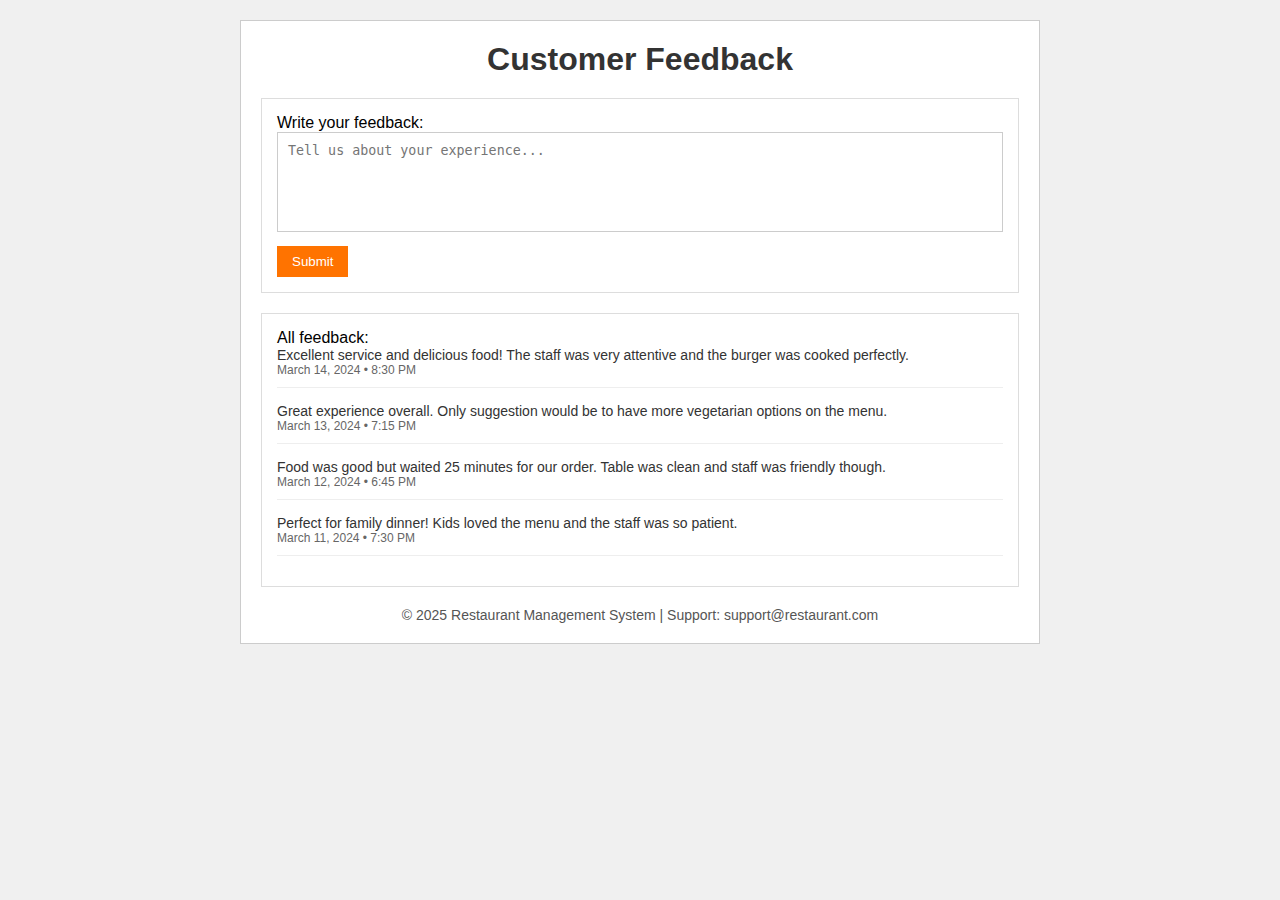
<file: Mujtahid/f2.html>
<!DOCTYPE html>
<html lang="en">
<head>
    <meta charset="UTF-8">
    <title>Customer Feedback</title>
    <style>
        /* Basic reset */
        * {
            margin: 0;
            padding: 0;
            box-sizing: border-box;
        }

        body {
            font-family: Arial, sans-serif;
            background-color: #f0f0f0;
            margin: 0;
            padding: 20px;
        }

        .container {
            max-width: 800px;
            margin: 0 auto;
            background: white;
            padding: 20px;
            border: 1px solid #ccc;
        }

        h1 {
            text-align: center;
            color: #333;
            margin-bottom: 20px;
        }

        /* Feedback form */
        .feedback-form {
            border: 1px solid #ddd;
            padding: 15px;
            margin-bottom: 20px;
        }

        textarea {
            width: 100%;
            height: 100px;
            padding: 10px;
            border: 1px solid #ccc;
            margin-bottom: 10px;
            resize: none;
        }

        /* Button with NO hover effect */
        .btn {
            background: #ff7300;
            color: white;
            border: none;
            padding: 8px 15px;
            cursor: pointer;
        }

        /* Feedback list */
        .feedback-list {
            border: 1px solid #ddd;
            padding: 15px;
        }

        .feedback-item {
            margin-bottom: 15px;
            padding-bottom: 10px;
            border-bottom: 1px solid #eee;
        }

        .feedback-text {
            font-size: 14px;
            color: #333;
        }

        .feedback-time {
            font-size: 12px;
            color: #666;
        }

        /* Footer style */
        .footer {
            text-align: center;
            margin-top: 20px;
            color: #555;
            font-size: 14px;
        }
    </style>
</head>
<body>
    <div class="container">
        <h1>Customer Feedback</h1>

        <!-- Feedback Form -->
        <div class="feedback-form">
            <p>Write your feedback:</p>
            <textarea id="userFeedback" placeholder="Tell us about your experience..."></textarea>
            <button class="btn" onclick="addFeedback()">Submit</button>
        </div>

        <!-- Feedback List -->
        <div class="feedback-list">
            <p>All feedback:</p>

            <!-- Feedback 1 -->
            <div class="feedback-item">
                <p class="feedback-text">Excellent service and delicious food! The staff was very attentive and the burger was cooked perfectly.</p>
                <p class="feedback-time">March 14, 2024 • 8:30 PM</p>
            </div>

            <!-- Feedback 2 -->
            <div class="feedback-item">
                <p class="feedback-text">Great experience overall. Only suggestion would be to have more vegetarian options on the menu.</p>
                <p class="feedback-time">March 13, 2024 • 7:15 PM</p>
            </div>

            <!-- Feedback 3 -->
            <div class="feedback-item">
                <p class="feedback-text">Food was good but waited 25 minutes for our order. Table was clean and staff was friendly though.</p>
                <p class="feedback-time">March 12, 2024 • 6:45 PM</p>
            </div>

            <!-- Feedback 4 -->
            <div class="feedback-item">
                <p class="feedback-text">Perfect for family dinner! Kids loved the menu and the staff was so patient.</p>
                <p class="feedback-time">March 11, 2024 • 7:30 PM</p>
            </div>
        </div>

        <!-- Footer with class -->
        <footer class="footer">
            &copy; 2025 Restaurant Management System | Support: support@restaurant.com
        </footer>

    <script>
        function addFeedback() {
            var feedbackInput = document.getElementById('userFeedback');
            var feedbackText = feedbackInput.value.trim();

            if (feedbackText === '') {
                alert('Please write something before submitting.');
                return;
            }

            var newFeedback = document.createElement('div');
            newFeedback.className = 'feedback-item';

            var now = new Date();
            var timeStr = now.toLocaleDateString() + ' • ' + now.toLocaleTimeString();

            newFeedback.innerHTML = `
                <p class="feedback-text">${feedbackText}</p>
                <p class="feedback-time">${timeStr}</p>
            `;

            var list = document.querySelector('.feedback-list');
            list.insertBefore(newFeedback, list.children[1]);

            feedbackInput.value = '';
            alert('Thank you for your feedback!');
        }
    </script>
</body>
</html>
</file>
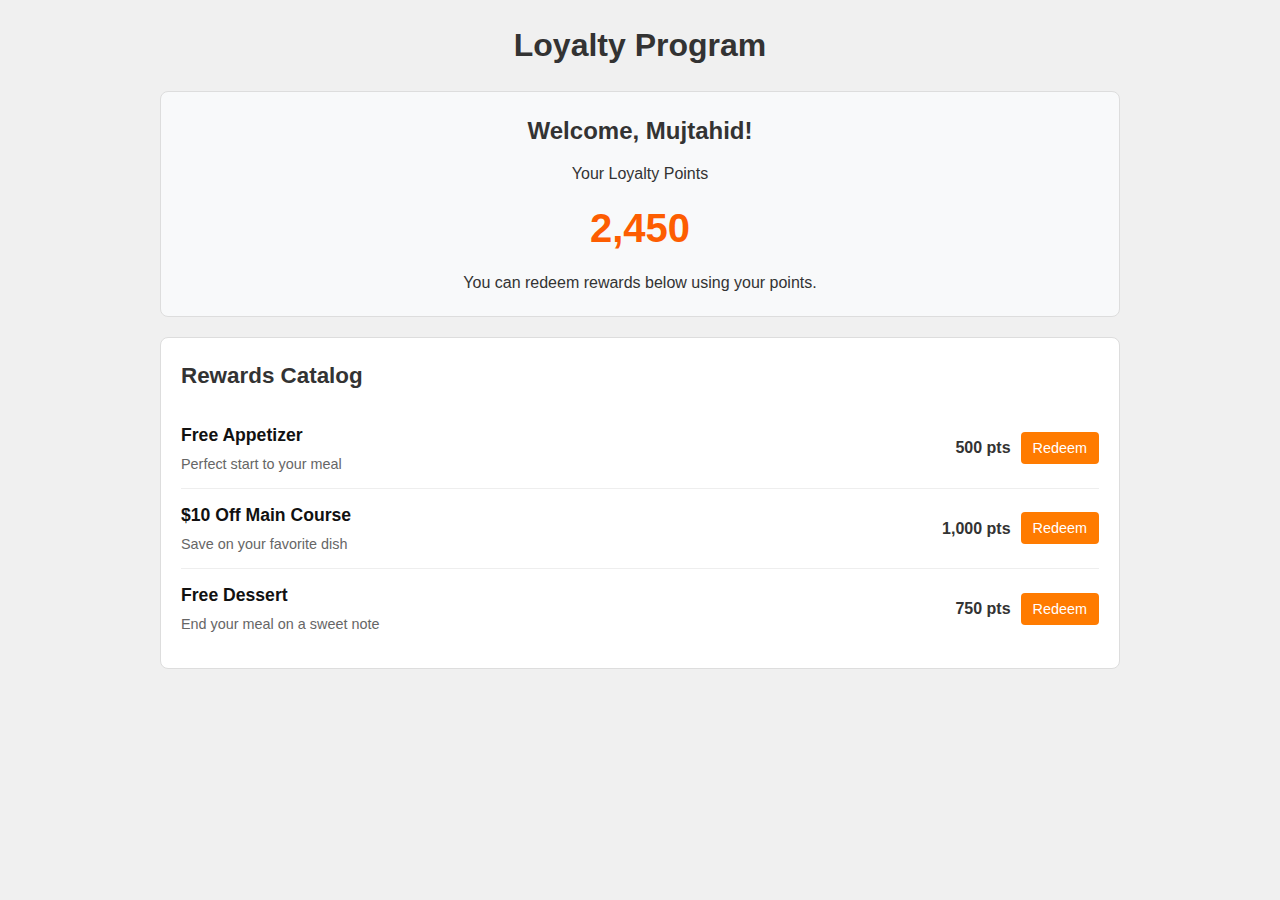
<file: Mujtahid/loyality.html>
<!DOCTYPE html>
<html lang="en">
<head>
    <meta charset="UTF-8" />
    <meta name="viewport" content="width=device-width, initial-scale=1.0"/>
    <title>Loyalty Program | Restaurant Management System</title>
    <link rel="stylesheet" href="loyality.css">
</head>
<body>
    <div class="container">
        <h1>Loyalty Program</h1>

        <div class="loyalty-card">
            <h2>Welcome, Mujtahid!</h2>
            <p>Your Loyalty Points</p>
            <div class="points-display" id="pointsDisplay">2,450</div>
            <p>You can redeem rewards below using your points.</p>
        </div>

       
        <div class="rewards-catalog">
            <h2>Rewards Catalog</h2>
            <div class="reward-item">
                <div class="reward-info">
                    <strong>Free Appetizer</strong>
                    <p>Perfect start to your meal</p>
                </div>
                <div class="reward-actions">
                    <span class="reward-points">500 pts</span>
                    <button class="btn" onclick="redeemReward('Free Appetizer', 500)">Redeem</button>
                </div>
            </div>

            <div class="reward-item">
                <div class="reward-info">
                    <strong>$10 Off Main Course</strong>
                    <p>Save on your favorite dish</p>
                </div>
                <div class="reward-actions">
                    <span class="reward-points">1,000 pts</span>
                    <button class="btn" onclick="redeemReward('$10 Off Main Course', 1000)">Redeem</button>
                </div>
            </div>

            <div class="reward-item">
                <div class="reward-info">
                    <strong>Free Dessert</strong>
                    <p>End your meal on a sweet note</p>
                </div>
                <div class="reward-actions">
                    <span class="reward-points">750 pts</span>
                    <button class="btn" onclick="redeemReward('Free Dessert', 750)">Redeem</button>
                </div>
            </div>
        </div>
    </div>

    <script>
        let userPoints = 2450;
        const pointsDisplay = document.getElementById("pointsDisplay");

        function updatePoints() {
            pointsDisplay.textContent = userPoints.toLocaleString();
        }

        function redeemReward(rewardName, cost) {
            if (userPoints < cost) {
                alert("Sorry! You need " + (cost - userPoints) + " more points to redeem " + rewardName + ".");
                return;
            }

            let confirmRedeem = confirm("Are you sure you want to redeem " + rewardName + " for " + cost + " points?");
            if (!confirmRedeem) {
                return;
            }

            userPoints -= cost;
            updatePoints();
            alert("Success! You've redeemed: " + rewardName + "\nThank you for being a loyal customer!");
        }

        updatePoints();
    </script>
</body>
</html>
</file>
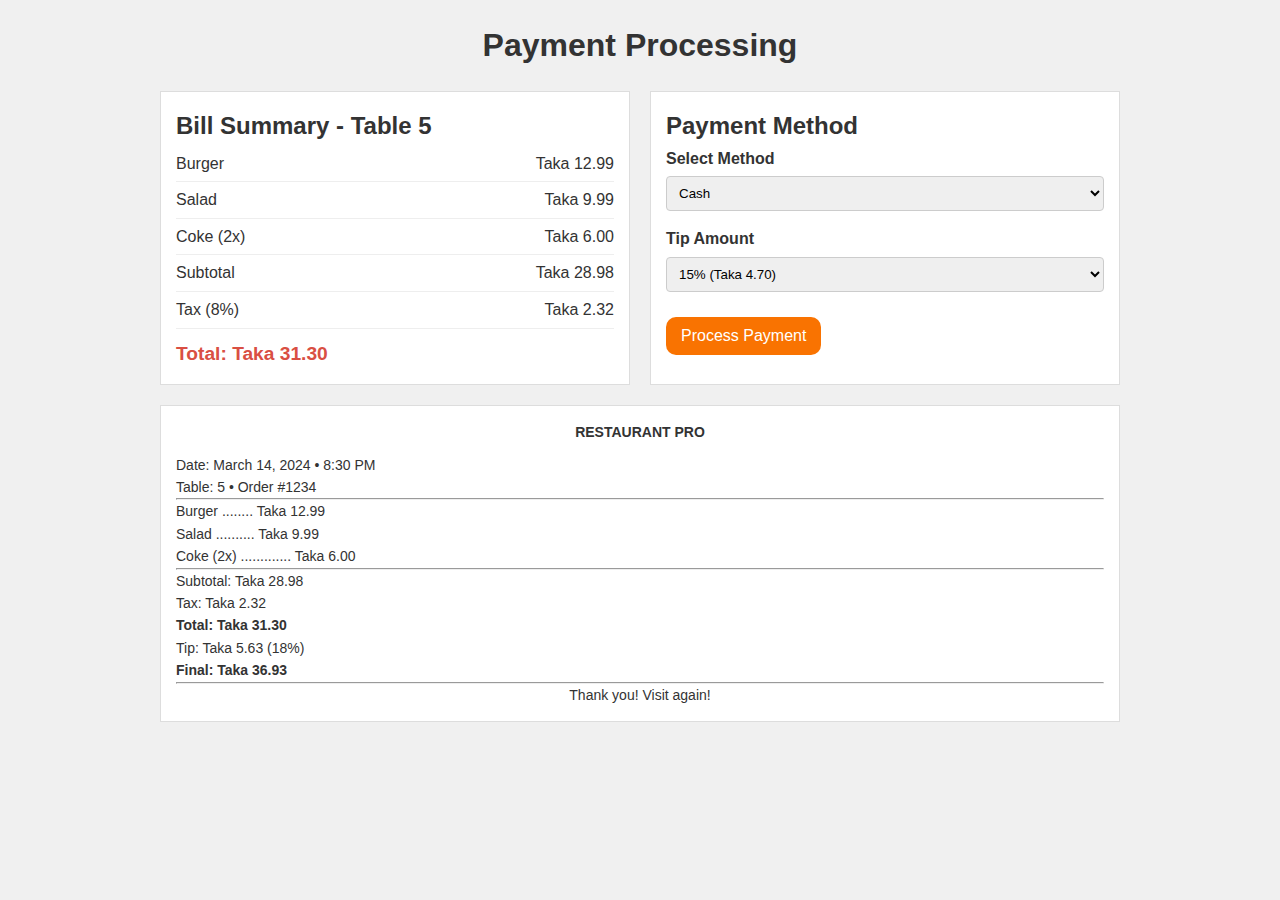
<file: Mujtahid/payment.html>
<!DOCTYPE html>
<html lang="en">
<head>
    <meta charset="UTF-8">
    <title>Payment Processing | Restaurant Management System</title>
    <link rel="stylesheet" href="payment.css">
</head>
<body>
    <div class="container">
        <h1>Payment Processing</h1>

        <div class="payment-section">
        
            <div class="bill-summary">
                <h2>Bill Summary - Table 5</h2>
                <div class="bill-item">
                    <span>Burger</span>
                    <span>Taka 12.99</span>
                </div>
                <div class="bill-item">
                    <span>Salad</span>
                    <span>Taka 9.99</span>
                </div>
                <div class="bill-item">
                    <span>Coke (2x)</span>
                    <span>Taka 6.00</span>
                </div>
                <div class="bill-item">
                    <span>Subtotal</span>
                    <span>Taka 28.98</span>
                </div>
                <div class="bill-item">
                    <span>Tax (8%)</span>
                    <span>Taka 2.32</span>
                </div>
                <div class="bill-total">
                    <span>Total: Taka 31.30</span>
                </div>
            </div>

    
            <div class="payment-form">
                <h2>Payment Method</h2>
                <div class="form-group">
                    <label for="paymentMethod">Select Method</label>
                    <select id="paymentMethod">
                        <option>Cash</option>
                        <option>Credit Card</option>
                        <option>Digital Payment (NFC)</option>
                    </select>
                </div>

                <div class="form-group">
                    <label for="tip">Tip Amount</label>
                    <select id="tip">
                        <option value="4.70">15% (Taka 4.70)</option>
                        <option value="5.63">18% (Taka 5.63)</option>
                        <option value="6.26">20% (Taka 6.26)</option>
                        <option value="0">Custom</option>
                    </select>
                </div>

                <button class="btn" onclick="processPayment()">Process Payment</button>
            </div>
        </div>

        <div class="receipt-section">
            <div class="receipt-header">RESTAURANT PRO</div>
            <p>Date: March 14, 2024 • 8:30 PM</p>
            <p>Table: 5 • Order #1234</p>
            <hr>
            <p>Burger ........ Taka 12.99</p>
            <p>Salad .......... Taka 9.99</p>
            <p>Coke (2x) ............. Taka 6.00</p>
            <hr>
            <p>Subtotal: Taka 28.98</p>
            <p>Tax: Taka 2.32</p>
            <p><strong>Total: Taka 31.30</strong></p>
            <p id="tipLine">Tip: Taka 5.63 (18%)</p>
            <p id="finalLine"><strong>Final: Taka 36.93</strong></p>
            <hr>
            <p style="text-align: center;">Thank you! Visit again!</p>
        </div>
    </div>

    <script>
        function processPayment() {
            var method = document.getElementById('paymentMethod').value;
            var tipAmount = parseFloat(document.getElementById('tip').value);

            if (isNaN(tipAmount)) {
                alert("Please select a valid tip amount.");
                return;
            }

            var subtotal = 28.98;
            var tax = 2.32;
            var total = subtotal + tax;
            var finalTotal = total + tipAmount;

      
            var tipLine = document.getElementById('tipLine');
            tipLine.textContent = "Tip: Taka " + tipAmount.toFixed(2) + " (" + ((tipAmount / total) * 100).toFixed(0) + "%)";

            
            var finalLine = document.getElementById('finalLine');
            finalLine.textContent = "<strong>Final: Taka " + finalTotal.toFixed(2) + "</strong>";

            alert('Payment processed successfully via ' + method + '!\nReceipt has been printed.');
        }
    </script>
</body>
</html>
</file>
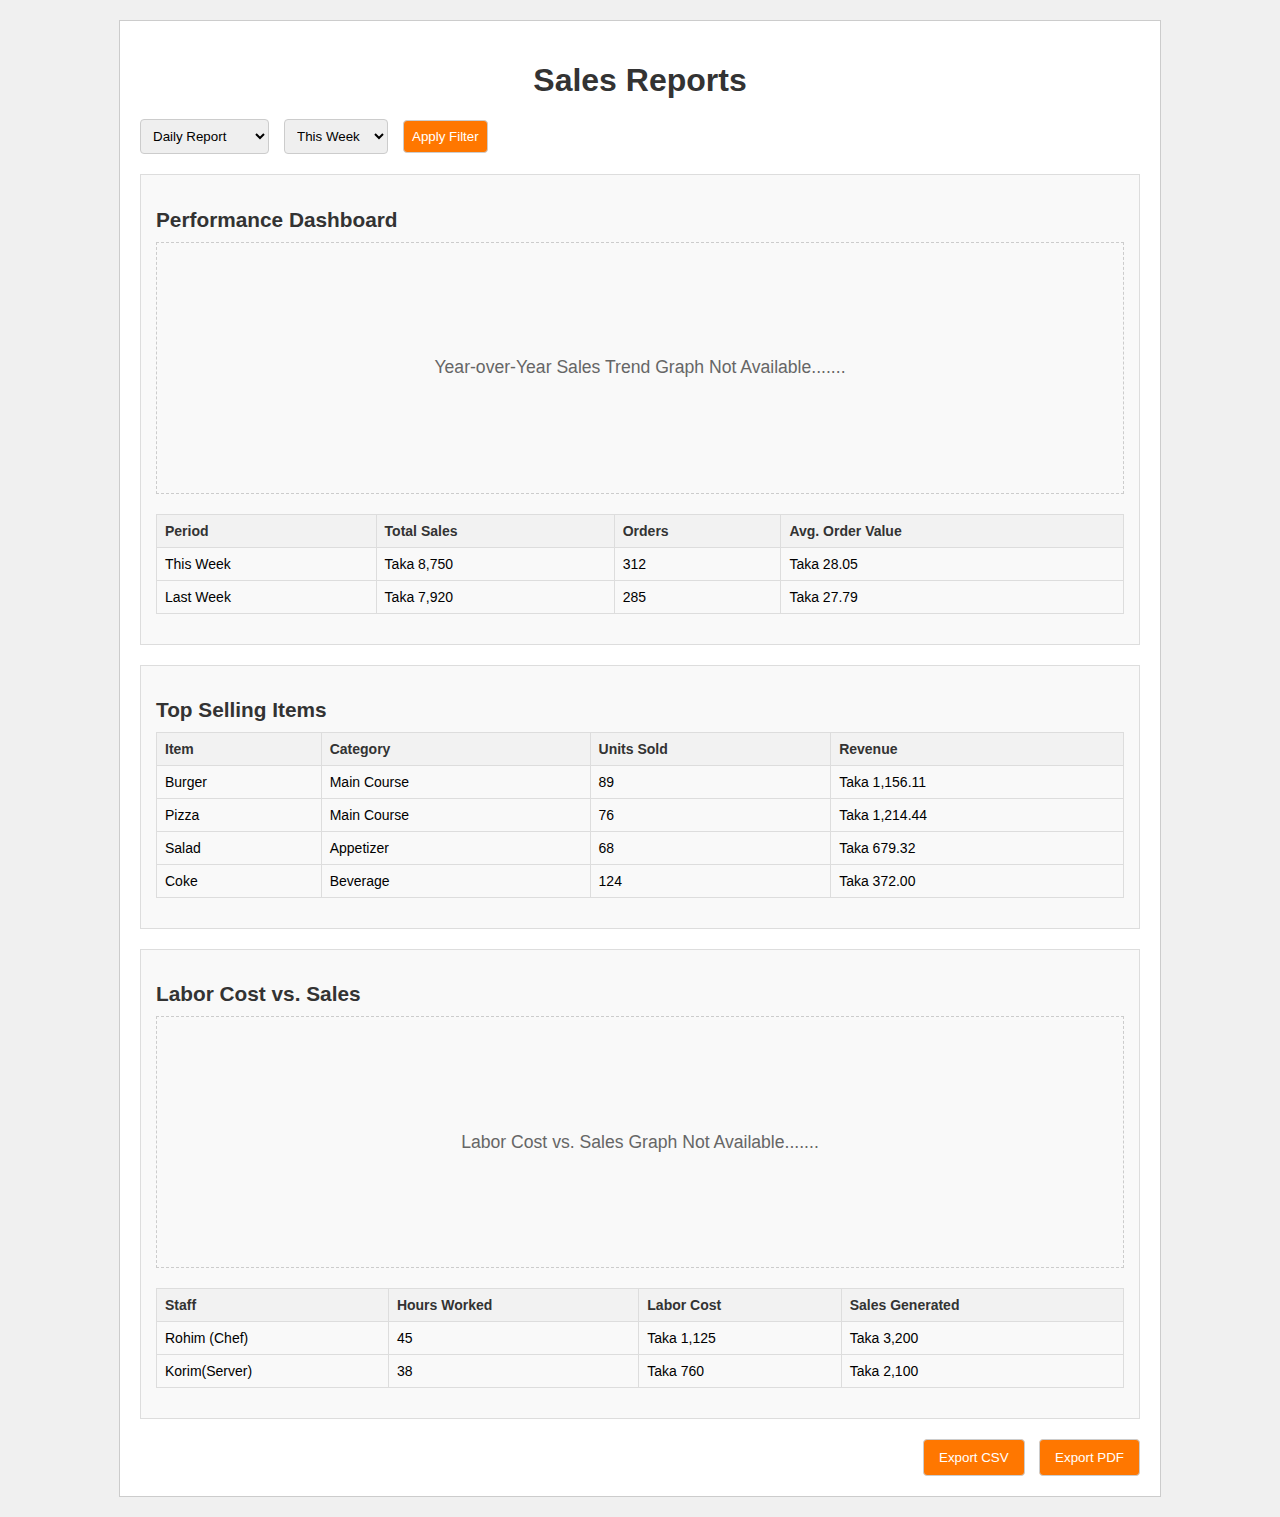
<file: Mujtahid/salesReport.html>
<!DOCTYPE html>
<html lang="en">
<head>
    <meta charset="UTF-8">
    <title>Sales Reports | Restaurant Management System</title>
    <link rel="stylesheet" href="salesReport.css">
</head>
<body>
    <div class="container">
        <h1>Sales Reports</h1>

       
        <div class="filter-section">
            <select id="reportType">
                <option>Daily Report</option>
                <option>Weekly Report</option>
                <option>Monthly Report</option>
            </select>
            <select id="dateRange">
                <option>This Week</option>
                <option>Last Week</option>
                <option>This Month</option>
                <option>Last Month</option>
            </select>
            <button onclick="applyFilter()">Apply Filter</button>
        </div>

    
        <div class="report-card">
            <h2>Performance Dashboard</h2>
            <div class="chart-placeholder">
            Year-over-Year Sales Trend Graph Not Available.......
            </div>
            <table>
                <tr>
                    <th>Period</th>
                    <th>Total Sales</th>
                    <th>Orders</th>
                    <th>Avg. Order Value</th>
                </tr>
                <tr>
                    <td>This Week</td>
                    <td>Taka 8,750</td>
                    <td>312</td>
                    <td>Taka 28.05</td>
                </tr>
                <tr>
                    <td>Last Week</td>
                    <td>Taka 7,920</td>
                    <td>285</td>
                    <td>Taka 27.79</td>
                </tr>
            </table>
        </div>

     
        <div class="report-card">
            <h2>Top Selling Items</h2>
            <table>
                <tr>
                    <th>Item</th>
                    <th>Category</th>
                    <th>Units Sold</th>
                    <th>Revenue</th>
                </tr>
                <tr>
                    <td>Burger</td>
                    <td>Main Course</td>
                    <td>89</td>
                    <td>Taka 1,156.11</td>
                </tr>
                <tr>
                    <td>Pizza</td>
                    <td>Main Course</td>
                    <td>76</td>
                    <td>Taka 1,214.44</td>
                </tr>
                <tr>
                    <td>Salad</td>
                    <td>Appetizer</td>
                    <td>68</td>
                    <td>Taka 679.32</td>
                </tr>
                <tr>
                    <td>Coke</td>
                    <td>Beverage</td>
                    <td>124</td>
                    <td>Taka 372.00</td>
                </tr>
            </table>
        </div>

      
        <div class="report-card">
            <h2>Labor Cost vs. Sales</h2>
            <div class="chart-placeholder">
            Labor Cost vs. Sales Graph Not Available.......
            </div>
            <table>
                <tr>
                    <th>Staff</th>
                    <th>Hours Worked</th>
                    <th>Labor Cost</th>
                    <th>Sales Generated</th>
                </tr>
                <tr>
                    <td>Rohim (Chef)</td>
                    <td>45</td>
                    <td>Taka 1,125</td>
                    <td>Taka 3,200</td>
                </tr>
                <tr>
                    <td>Korim(Server)</td>
                    <td>38</td>
                    <td>Taka 760</td>
                    <td>Taka 2,100</td>
                </tr>
            </table>
        </div>

   
        <div class="export-section">
            <button onclick="exportCSV()">Export CSV</button>
            <button onclick="exportPDF()">Export PDF</button>
        </div>
    </div>

    <script>
      
        function applyFilter() {
            alert("Filter applied. Report updated.");
        }

       
        function exportCSV() {
            alert("Report exported as CSV.");
        }

     
        function exportPDF() {
            alert("Report exported as PDF.");
        }
    </script>
</body>
</html>
</file>
<file: Mujtahid/loyality.css>
/* style.css */
* {
    margin: 0;
    padding: 0;
    box-sizing: border-box;
}

body {
    font-family: Arial, sans-serif;
    background-color: #f0f0f0;
    color: #333;
    line-height: 1.6;
}

.container {
    max-width: 1000px;
    margin: 0 auto;
    padding: 20px;
}

h1 {
    text-align: center;
    color: #333;
    margin-bottom: 20px;
}

/* Loyalty Card */
.loyalty-card {
    background: #f8f9fa;
    border: 1px solid #ddd;
    padding: 20px;
    margin-bottom: 20px;
    text-align: center;
    border-radius: 8px;
}

.loyalty-card h2 {
    font-size: 1.5rem;
    color: #333;
    margin-bottom: 10px;
}

.points-display {
    font-size: 2.5rem;
    font-weight: bold;
    color: #fd5d01;
    margin: 10px 0;
}

/* Rewards Catalog */
.rewards-catalog {
    background: white;
    border: 1px solid #ddd;
    padding: 20px;
    border-radius: 8px;
}

.rewards-catalog h2 {
    margin-bottom: 15px;
    color: #333;
    font-size: 1.4rem;
}

.reward-item {
    display: flex;
    justify-content: space-between;
    align-items: center;
    padding: 12px 0;
    border-bottom: 1px solid #eee;
}

.reward-item:last-child {
    border-bottom: none;
}

.reward-info strong {
    display: block;
    font-size: 1.1rem;
    color: #111;
}

.reward-info p {
    font-size: 0.9rem;
    color: #666;
    margin-top: 4px;
}

.reward-actions {
    display: flex;
    align-items: center;
    gap: 10px;
}

.reward-points {
    font-weight: bold;
    color: #333;
}

.btn {
    background: #ff7b00;
    color: white;
    border: none;
    padding: 8px 12px;
    border-radius: 4px;
    cursor: pointer;
    font-size: 0.9rem;
    transition: background 0.3s ease;
}

.btn:hover {
    background: #e56a00;
}
</file>
<file: Mujtahid/payment.css>
* {
    margin: 0;
    padding: 0;
    box-sizing: border-box;
}

body {
    font-family: Arial, sans-serif;
    background-color: #f0f0f0;
    color: #333;
    line-height: 1.6;
}

.container {
    max-width: 1000px;
    margin: 0 auto;
    padding: 20px;
}

h1 {
    text-align: center;
    color: #333;
    margin-bottom: 20px;
}

.payment-section {
    display: flex;
    gap: 20px;
    margin-bottom: 20px;
}

.bill-summary {
    flex: 1;
    background: white;
    border: 1px solid #ddd;
    padding: 15px;
}

.bill-item {
    display: flex;
    justify-content: space-between;
    padding: 5px 0;
    border-bottom: 1px solid #eee;
}

.bill-total {
    font-weight: bold;
    color: #d94f43;
    margin-top: 10px;
    font-size: 1.2rem;
}

.payment-form {
    flex: 1;
    background: white;
    border: 1px solid #ddd;
    padding: 15px;
}

.form-group {
    margin-bottom: 15px;
}

label {
    display: block;
    margin-bottom: 5px;
    font-weight: bold;
}

select, input {
    width: 100%;
    padding: 8px;
    border: 1px solid #ccc;
    border-radius: 4px;
}

.btn {
    background: lab(64.58% 49.09 72.59);
    color: white;
    border: none;
    padding: 10px 15px;
    cursor: pointer;
    font-size: 1rem;
    border-radius: 10px;
    margin-top: 10px;
}

.btn:hover {
    background: #0056b3;
}



.receipt-section {
    margin-top: 20px;
    background: white;
    border: 1px solid #ddd;
    padding: 15px;
    font-size: 14px;
}

.receipt-header {
    text-align: center;
    margin-bottom: 10px;
    font-weight: bold;
}
</file>
<file: Mujtahid/salesReport.css>
body {
            font-family: Arial, sans-serif;
            background-color: #f0f0f0;
            margin: 0;
            padding: 20px;
        }

        .container {
            max-width: 1000px;
            margin: 0 auto;
            background: white;
            padding: 20px;
            border: 1px solid #ccc;
        }

        h1 {
            text-align: center;
            color: #333;
            margin-bottom: 20px;
        }

        .filter-section {
            margin-bottom: 20px;
            display: flex;
            gap: 15px;
            align-items: center;
            flex-wrap: wrap;
        }

        select, button {
            padding: 8px;
            border: 1px solid #ccc;
            border-radius: 4px;
        }

        button {
            background: #ff7700;
            color: white;
            cursor: pointer;
        }

        button:hover {
            background: #0056b3;
        }

        .report-card {
            border: 1px solid #ddd;
            padding: 15px;
            margin-bottom: 20px;
            background: #f9f9f9;
        }

        .report-card h2 {
            margin-bottom: 10px;
            color: #333;
            font-size: 1.3rem;
        }

        table {
            width: 100%;
            border-collapse: collapse;
            margin-bottom: 15px;
        }

        th, td {
            border: 1px solid #ddd;
            padding: 8px;
            text-align: left;
            font-size: 14px;
        }

        th {
            background-color: #f2f2f2;
            color: #333;
        }

       
        .chart-placeholder {
            border: 1px dashed #ccc;
            height: 250px;
            display: flex;
            align-items: center;
            justify-content: center;
            color: #666;
            margin-bottom: 20px;
            font-size: 1.1rem;
        }

    
        .export-section {
            margin-top: 20px;
            text-align: right;
        }

        .export-section button {
            padding: 10px 15px;
            margin-left: 10px;
        }
</file>
